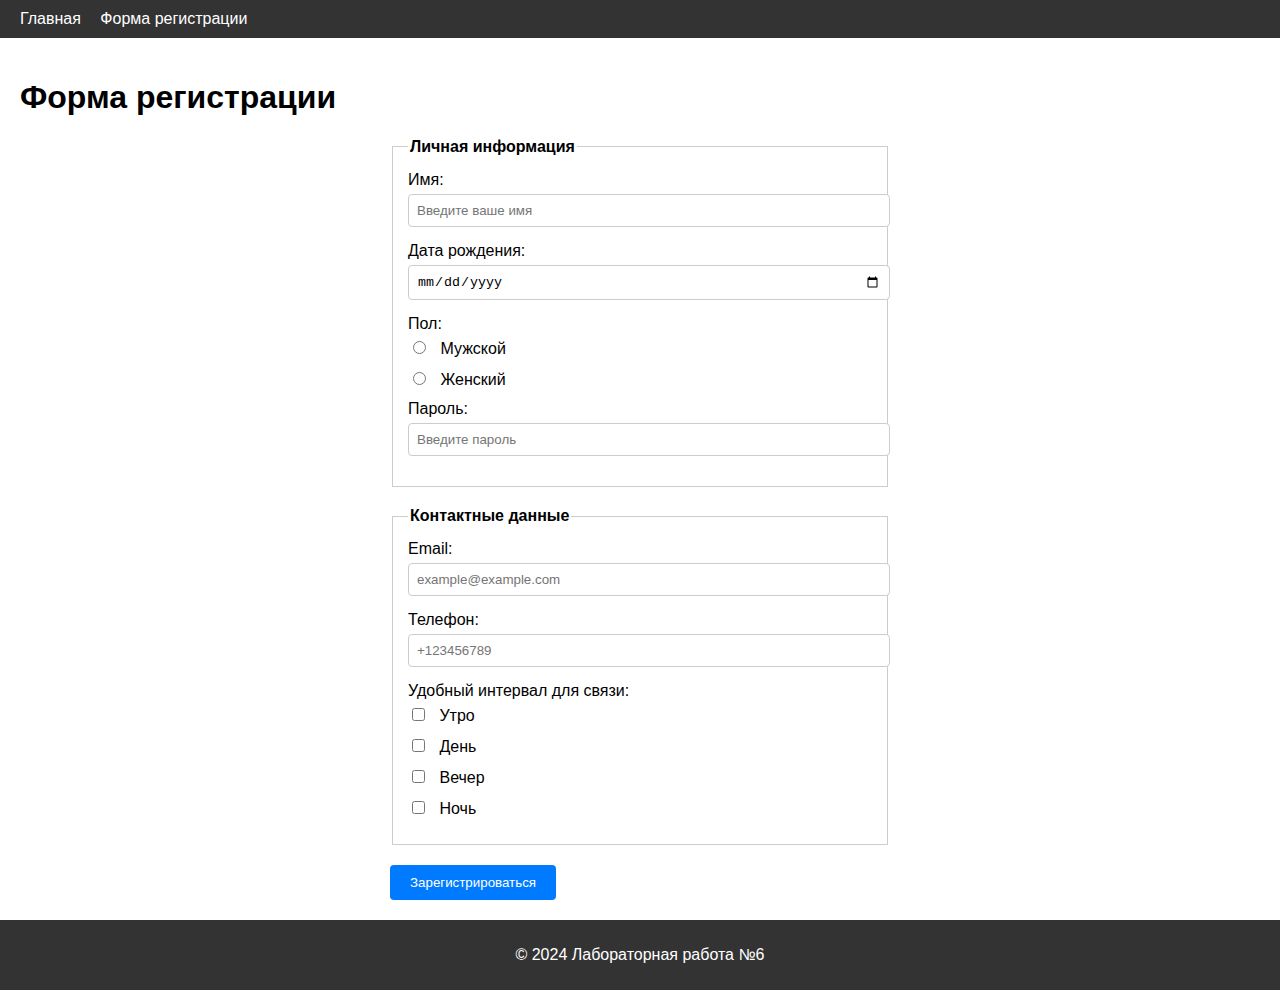
<file: index2.html>
<!DOCTYPE html>
<html lang="ru">

<head>
    <meta charset="UTF-8">
    <meta name="viewport" content="width=device-width, initial-scale=1.0">
    <title>Форма регистрации</title>
    <link rel="stylesheet" href="styles2.css">
</head>

<body>
    <header>
        <nav>
            <a href="index.html">Главная</a>
            <a href="form.html">Форма регистрации</a>
        </nav>
    </header>
    <main>
        <h1>Форма регистрации</h1>
        <form action="#" method="post">
            <fieldset>
                <legend>Личная информация</legend>
                <label for="name">Имя:</label>
                <input type="text" id="name" name="name" placeholder="Введите ваше имя" required>

                <label for="birthdate">Дата рождения:</label>
                <input type="date" id="birthdate" name="birthdate" required>

                <label>Пол:</label>
                <div>
                    <input type="radio" id="male" name="gender" value="male" required>
                    <label for="male">Мужской</label>
                </div>
                <div>
                    <input type="radio" id="female" name="gender" value="female" required>
                    <label for="female">Женский</label>
                </div>

                <label for="password">Пароль:</label>
                <input type="password" id="password" name="password" placeholder="Введите пароль" required>
            </fieldset>

            <fieldset>
                <legend>Контактные данные</legend>
                <label for="email">Email:</label>
                <input type="email" id="email" name="email" placeholder="example@example.com" required>

                <label for="phone">Телефон:</label>
                <input type="tel" id="phone" name="phone" placeholder="+123456789" required>

                <label>Удобный интервал для связи:</label>
                <div>
                    <input type="checkbox" id="morning" name="contact-time" value="morning">
                    <label for="morning">Утро</label>
                </div>
                <div>
                    <input type="checkbox" id="day" name="contact-time" value="day">
                    <label for="day">День</label>
                </div>
                <div>
                    <input type="checkbox" id="evening" name="contact-time" value="evening">
                    <label for="evening">Вечер</label>
                </div>
                <div>
                    <input type="checkbox" id="night" name="contact-time" value="night">
                    <label for="night">Ночь</label>
                </div>
            </fieldset>

            <button>
                <span>Зарегистрироваться</span>
            </button>
        </form>
    </main>
    <footer>
        <p>&copy; 2024 Лабораторная работа №6</p>
    </footer>
</body>

</html>
</file>
<file: styles2.css>
/* Общие стили */
body {
    font-family: Arial, sans-serif;
    margin: 0;
    padding: 0;
    display: flex;
    flex-direction: column;
    min-height: 100vh;
}

header {
    background-color: #333;
    color: white;
    padding: 10px 20px;
}

header nav a {
    color: white;
    text-decoration: none;
    margin-right: 15px;
}

header nav a:hover {
    text-decoration: underline;
}

main {
    flex: 1;
    padding: 20px;
}

footer {
    background-color: #333;
    color: white;
    text-align: center;
    padding: 10px 0;
    margin-top: auto;
}

/* Стили для формы */
form {
    max-width: 500px;
    margin: 0 auto;
}

fieldset {
    border: 1px solid #ccc;
    padding: 15px;
    margin-bottom: 20px;
}

legend {
    font-weight: bold;
}

label {
    display: block;
    margin-bottom: 5px;
}

input, select {
    width: 100%;
    padding: 8px;
    margin-bottom: 15px;
    border: 1px solid #ccc;
    border-radius: 4px;
}

button {
    background-color: #007BFF;
    color: white;
    padding: 10px 20px;
    border: none;
    border-radius: 4px;
    cursor: pointer;
    display: flex;
    align-items: center;
    justify-content: center;
}

button:hover {
    background-color: #0056b3;
}

button img {
    margin-left: 10px;
}

/* Стили для радиокнопок и чекбоксов */
input[type="radio"],
input[type="checkbox"] {
    margin-right: 10px;
    width: auto;
}

label[for="male"],
label[for="female"],
label[for="morning"],
label[for="day"],
label[for="evening"],
label[for="night"] {
    display: inline-block;
    margin-bottom: 10px;
}
</file>
